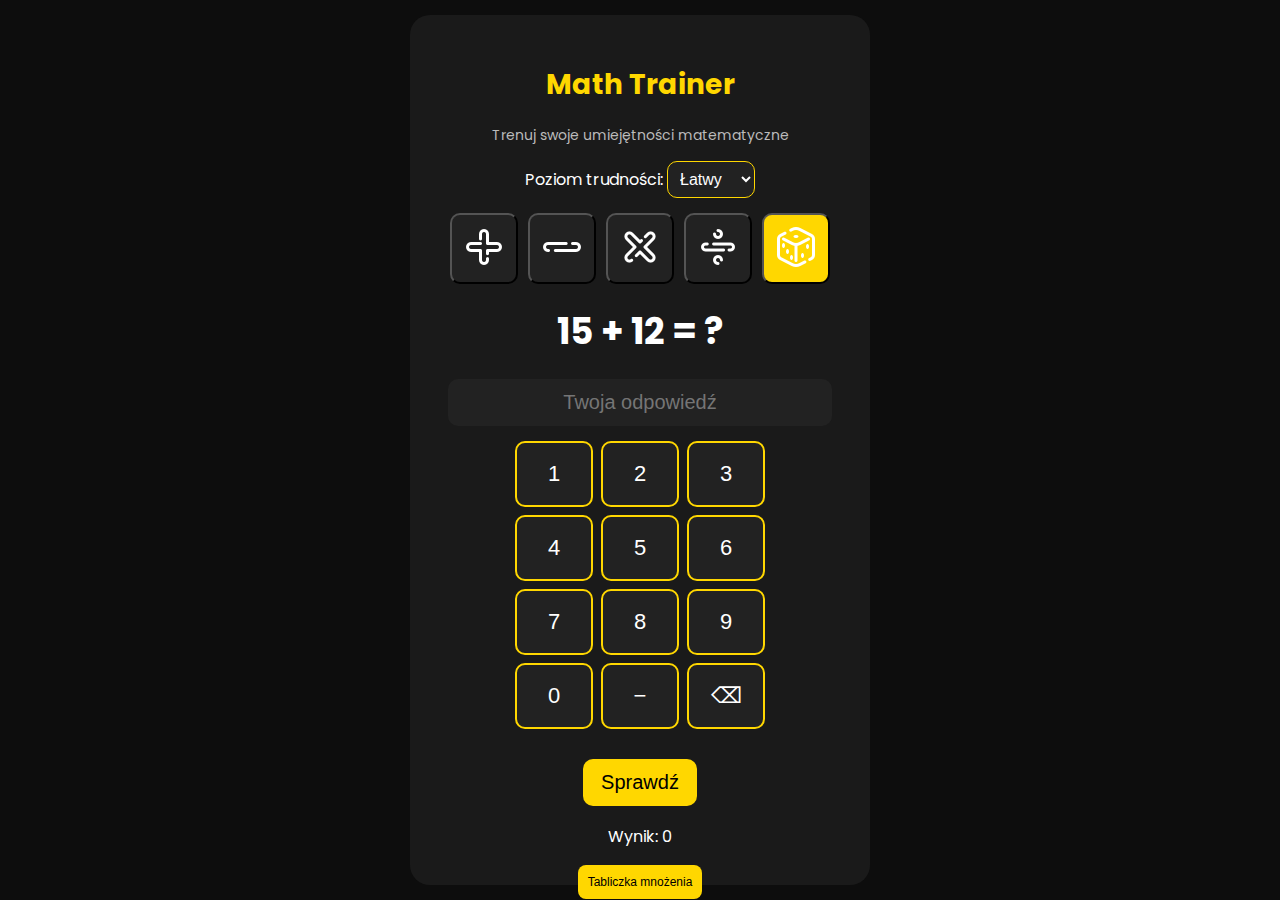
<file: index.html>
<!DOCTYPE html>
<html lang="pl">
<head>
    <meta charset="UTF-8">
    <meta name="viewport" content="width=device-width, initial-scale=1.0">
    <title>Math Trainer</title>
    <link rel="icon" type="image/x-icon" href="/favicon.png">
    <link rel="stylesheet" href="style.css">
</head>
<body>
    <div class="container">
        <h1>Math Trainer</h1>
        <p class="subtitle">Trenuj swoje umiejętności matematyczne</p>
        
        <div class="difficulty-container">
            <label>Poziom trudności:</label>
            <select id="difficulty">
                <option value="easy">Łatwy</option>
                <option value="medium">Średni</option>
                <option value="hard">Trudny</option>
            </select>
        </div>
        
        <div class="operations">
            <button class="operation-btn" data-op="+"><img src="plus.png" alt=""></button>
            <button class="operation-btn" data-op="-"><img src="/minus.png" alt=""></button>
            <button class="operation-btn" data-op="*"><img src="/multiply.png" alt=""></button>
            <button class="operation-btn" data-op="/"><img src="/divide.png" alt=""></button>
            <button class="operation-btn active" data-op="random"><img src="/dice.png" alt=""></button>
        </div>
        
        <p id="question">Generowanie działania...</p>
        
        <input type="number" id="answer" placeholder="Twoja odpowiedź">
        
        <div class="numpad">
            <button onclick="addNumber(1)">1</button>
            <button onclick="addNumber(2)">2</button>
            <button onclick="addNumber(3)">3</button>
            <button onclick="addNumber(4)">4</button>
            <button onclick="addNumber(5)">5</button>
            <button onclick="addNumber(6)">6</button>
            <button onclick="addNumber(7)">7</button>
            <button onclick="addNumber(8)">8</button>
            <button onclick="addNumber(9)">9</button>
            <button onclick="addNumber(0)">0</button>
            <button onclick="addMinus()">−</button>
            <button onclick="deleteLast()">⌫</button>
            
        </div>
        
        <button class="check-btn" onclick="checkAnswer()">Sprawdź</button>
        <p id="result"></p>
        <p>Wynik: <span id="score">0</span></p>

        <button class="multiplication-table-btn" onclick="openMultiplicationPage()">Tabliczka mnożenia</button>

    </div>
    
    <script src="script.js"></script>
</body>
</html>
</file>
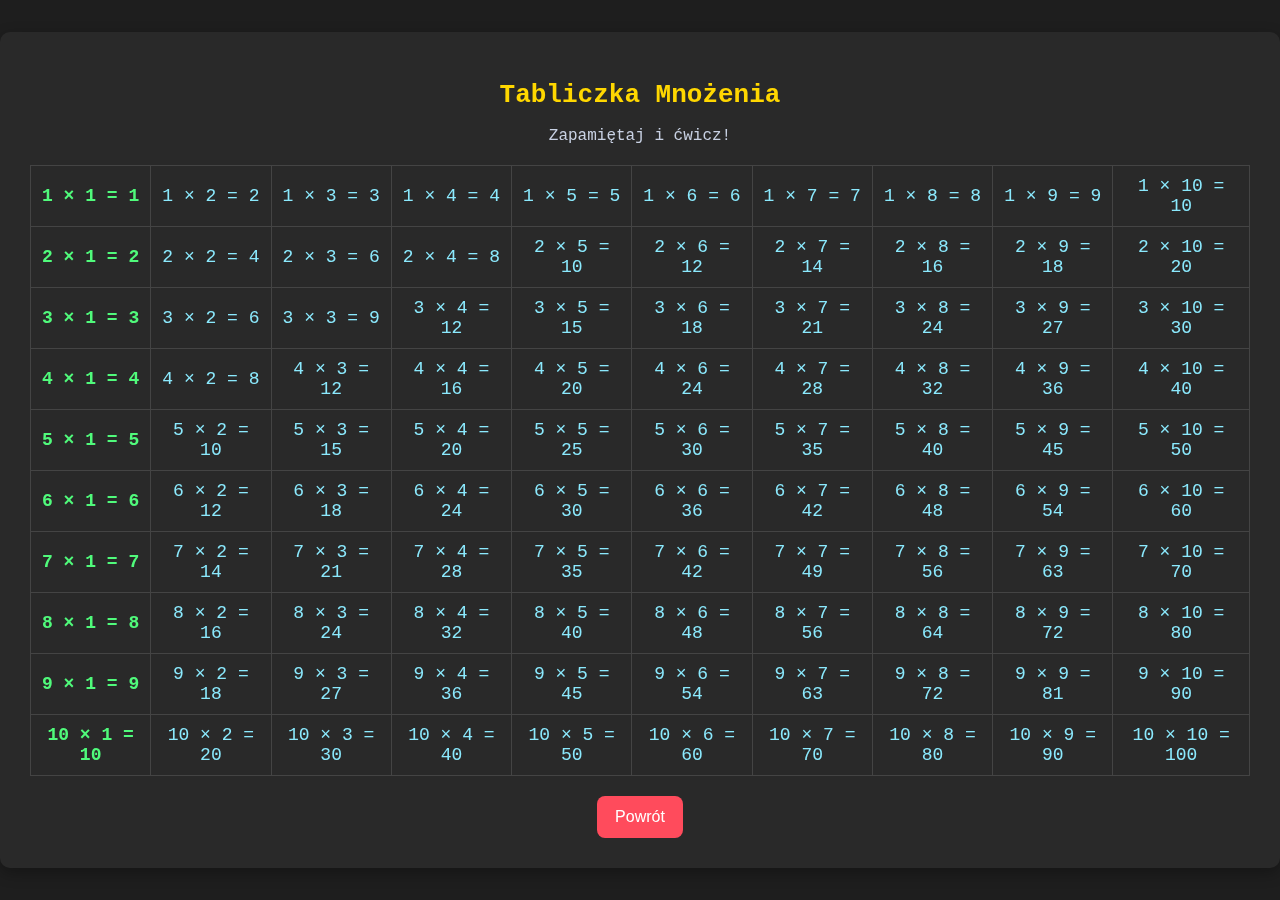
<file: multiplication.html>
<!DOCTYPE html>
<html lang="pl">
<head>
    <meta charset="UTF-8">
    <meta name="viewport" content="width=device-width, initial-scale=1.0">
    <title>Tabliczka Mnożenia</title>
    <link rel="stylesheet" href="mutipication.css">
</head>
<body>
    <div class="container">
        <h1>Tabliczka Mnożenia</h1>
        <p class="subtitle">Zapamiętaj i ćwicz!</p>

        <table class="multiplication-table">
            <tbody>
                <script>
                    for (let i = 1; i <= 10; i++) {
                        document.write("<tr>");
                        for (let j = 1; j <= 10; j++) {
                            document.write(`<td>${i} × ${j} = ${i * j}</td>`);
                        }
                        document.write("</tr>");
                    }
                </script>
            </tbody>
        </table>

        <button class="back-btn" onclick="goBack()">Powrót</button>
    </div>

    <script>
        function goBack() {
            window.location.href = "index.html";
        }
    </script>
</body>
</html>
</file>
<file: style.css>
/* style.css */

@import url('https://fonts.googleapis.com/css2?family=Poppins:ital,wght@0,100;0,200;0,300;0,400;0,500;0,600;0,700;0,800;0,900;1,100;1,200;1,300;1,400;1,500;1,600;1,700;1,800;1,900&display=swap');

body {
    font-family: 'Poppins', sans-serif;
    background: #0D0D0D;
    color: white;
    text-align: center;
    display: flex;
    justify-content: center;
    align-items: center;
    height: 100vh;
    margin: 0;
}

.container {
    background: #1A1A1A;
    padding: 30px;
    border-radius: 20px;
    width: 400px;
    height: 90vh;
}

h1 {
    font-size: 28px;
    color: #FFD700;
}

.subtitle {
    font-size: 14px;
    color: #BBBBBB;
}

.difficulty-container {
    margin: 15px 0;
}

select {
    background: #222;
    color: white;
    border: 1px solid #FFD700;
    padding: 8px;
    border-radius: 10px;
    font-size: 16px;
    outline: none;
    cursor: pointer;
}

.operations {
    display: flex;
    justify-content: center;
    gap: 10px;
    margin: 15px 0;
}

.operation-btn {
    background: #222;
    padding: 8px 8px;
    border-radius: 10px;
    cursor: pointer;
    transition: 0.3s;
}

.operation-btn.active, .operation-btn:hover {
    background: #FFD700;
    color: black;
}

#question {
    font-size: 36px;
    margin: 20px 0;
    font-weight: bold;
}

input[type="number"] {
    background: #222;
    color: white;
    border: none;
    padding: 12px;
    border-radius: 10px;
    width: 90%;
    text-align: center;
    font-size: 20px;
    outline: none;
}

.numpad {
    display: grid;
    grid-template-columns: repeat(3, 1fr);
    gap: 8px;
    margin: 15px auto;
    max-width: 250px;
}

.numpad button {
    background: #222;
    color: white;
    border: 2px solid #FFD700;
    padding: 18px;
    font-size: 22px;
    border-radius: 10px;
    cursor: pointer;
    transition: 0.3s;
}

.numpad button:hover {
    background: #FFD700;
    color: black;
}

.check-btn {
    background: #FFD700;
    color: black;
    border: none;
    padding: 12px 18px;
    border-radius: 10px;
    font-size: 20px;
    cursor: pointer;
    margin-top: 15px;
    transition: 0.3s;
}

.check-btn:hover {
    background: white;
    color: black;
}

#result {
    margin-top: 15px;
    font-size: 18px;
    font-weight: bold;
}

input::-webkit-outer-spin-button,
input::-webkit-inner-spin-button {
  -webkit-appearance: none;
  margin: 0;
}

/* Tabliczka mnożenia */

.multiplication-table-btn {
    background: #FFD700;
    color: rgb(0, 0, 0);
    border: none;
    padding: 10px 10px;
    border-radius: 8px;
    font-size: 12px;
    cursor: pointer;
    transition: background 0.3s ease;
}
</file>
<file: mutipication.css>
/* Ogólne tło i styl */
body {
    font-family: 'Courier New', monospace;
    background: #1e1e1e; /* Ciemne tło */
    color: #c8d1e3; /* Jasny tekst */
    text-align: center;
    display: flex;
    justify-content: center;
    align-items: center;
    height: 100vh;
    margin: 0;
}

/* Kontener na całą treść */
.container {
    background: rgba(255, 255, 255, 0.05);
    padding: 30px;
    border-radius: 10px;
    width: auto;
    box-shadow: 0px 5px 15px rgba(0, 0, 0, 0.3);
    backdrop-filter: blur(5px);
}

/* Nagłówek */
h1 {
    font-size: 26px;
    color: #FFD700; /* Złoty kolor */
}

/* Styl dla tabliczki mnożenia */
.multiplication-table {
    border-collapse: collapse;
    margin-top: 20px;
    font-size: 18px;
    color: #8be9fd; /* Niebieskawy tekst */
}

/* Styl dla komórek tabeli */
.multiplication-table td {
    border: 1px solid #444; /* Ciemniejsze linie */
    padding: 10px;
    text-align: center;
    min-width: 40px;
}

/* Wyróżnienie pierwszego wiersza i kolumny */
.multiplication-table td:first-child,
.multiplication-table tr:first-child td {
    font-weight: bold;
    color: #50fa7b; /* Zielony kolor */
}

/* Pasek oddzielający nagłówek */
.multiplication-table thead td {
    border-bottom: 2px solid #FFD700;
}

/* Linia pozioma pod pierwszym wierszem */
.separator-row td {
    border-bottom: 2px solid #888;
}

/* Przyciski */
.back-btn {
    background: #ff4b5c;
    color: white;
    border: none;
    padding: 12px 18px;
    border-radius: 8px;
    font-size: 16px;
    cursor: pointer;
    margin-top: 20px;
    transition: background 0.3s ease;
}

.back-btn:hover {
    background: #c0392b;
}
</file>
